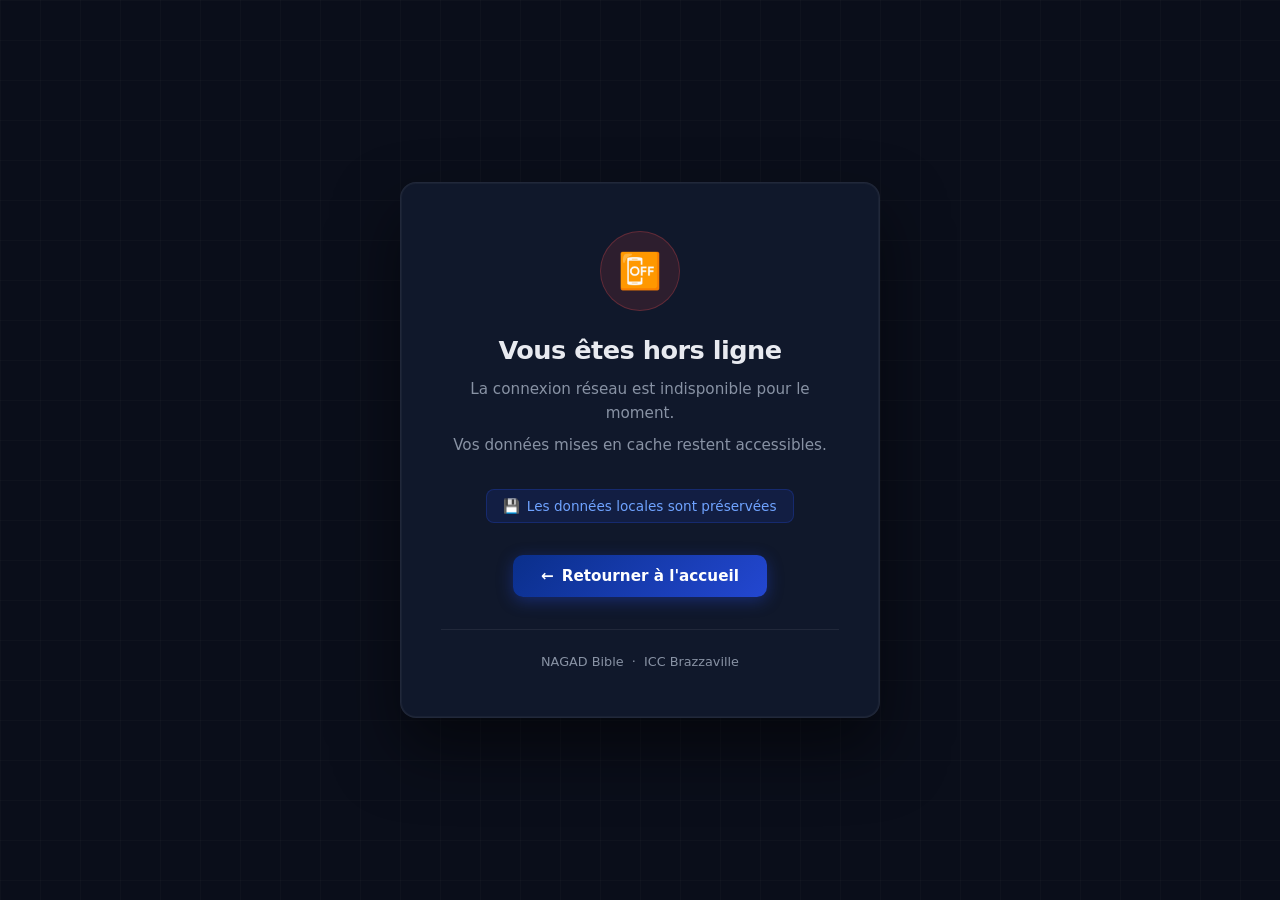
<file: offline.html>
<!DOCTYPE html>
<html lang="fr">
<head>
  <meta charset="UTF-8">
  <meta name="viewport" content="width=device-width, initial-scale=1.0">
  <meta name="description" content="NAGAD Bible — Hors ligne">
  <title>Hors Ligne — NAGAD Bible</title>
  <style>
    /* ── Variables inline (pas de dépendance style.css) ── */
    :root {
      --bg: #0a0e1a;
      --bg-card: #10182b;
      --text: #e8eaf0;
      --text-muted: #8892a4;
      --accent: #2347d1;
      --danger: #ff4f4f;
      --border: rgba(255, 255, 255, 0.07);
      --radius: 16px;
    }

    *, *::before, *::after {
      margin: 0;
      padding: 0;
      box-sizing: border-box;
    }

    html, body {
      height: 100%;
    }

    body {
      font-family: 'Segoe UI', system-ui, -apple-system, sans-serif;
      background-color: var(--bg);
      color: var(--text);
      display: flex;
      flex-direction: column;
      align-items: center;
      justify-content: center;
      min-height: 100vh;
      padding: 2rem;
      /* Grille subtile en fond */
      background-image: linear-gradient(rgba(255,255,255,.02) 1px, transparent 1px),
                        linear-gradient(90deg, rgba(255,255,255,.02) 1px, transparent 1px);
      background-size: 40px 40px;
    }

    /* ── Carte centrale ── */
    .card {
      background: var(--bg-card);
      border: 1px solid var(--border);
      border-radius: var(--radius);
      padding: 3rem 2.5rem;
      text-align: center;
      max-width: 480px;
      width: 100%;
      box-shadow: 0 32px 64px rgba(0, 0, 0, 0.5),
                  0 0 0 1px rgba(255, 255, 255, 0.04) inset;
    }

    /* ── Icône ── */
    .icon-wrap {
      width: 80px;
      height: 80px;
      margin: 0 auto 1.5rem;
      background: rgba(255, 79, 79, 0.12);
      border-radius: 50%;
      display: flex;
      align-items: center;
      justify-content: center;
      font-size: 2.2rem;
      border: 1px solid rgba(255, 79, 79, 0.25);
    }

    /* ── Titre ── */
    h1 {
      font-size: 1.6rem;
      font-weight: 700;
      letter-spacing: -0.02em;
      margin-bottom: 0.75rem;
      color: var(--text);
    }

    /* ── Description ── */
    p {
      font-size: 0.95rem;
      line-height: 1.6;
      color: var(--text-muted);
      margin-bottom: 0.5rem;
    }

    p + p {
      margin-bottom: 2rem;
    }

    /* ── Badge info ── */
    .info-badge {
      display: inline-flex;
      align-items: center;
      gap: 0.4rem;
      background: rgba(35, 71, 209, 0.15);
      border: 1px solid rgba(35, 71, 209, 0.3);
      color: #6fa3ff;
      border-radius: 8px;
      padding: 0.5rem 1rem;
      font-size: 0.85rem;
      margin-bottom: 2rem;
    }

    /* ── Bouton retour ── */
    .btn-back {
      display: inline-flex;
      align-items: center;
      gap: 0.5rem;
      background: linear-gradient(135deg, #0a2f8b, #2347d1);
      color: #ffffff;
      text-decoration: none;
      padding: 0.75rem 1.75rem;
      border-radius: 10px;
      font-size: 0.95rem;
      font-weight: 600;
      transition: opacity 0.2s ease, transform 0.15s ease;
      box-shadow: 0 4px 16px rgba(35, 71, 209, 0.4);
    }

    .btn-back:hover {
      opacity: 0.9;
      transform: translateY(-1px);
    }

    .btn-back:active {
      transform: translateY(0);
    }

    /* ── Footer de la carte ── */
    .card-footer {
      margin-top: 2rem;
      padding-top: 1.5rem;
      border-top: 1px solid var(--border);
      font-size: 0.8rem;
      color: var(--text-muted);
    }

    /* ── Responsive ── */
    @media (max-width: 480px) {
      .card {
        padding: 2rem 1.5rem;
      }

      h1 {
        font-size: 1.3rem;
      }
    }
  </style>
</head>
<body>

  <div class="card">

    <!-- Icône -->
    <div class="icon-wrap" role="img" aria-label="Hors ligne">
      📴
    </div>

    <!-- Titre & message -->
    <h1>Vous êtes hors ligne</h1>
    <p>La connexion réseau est indisponible pour le moment.</p>
    <p>Vos données mises en cache restent accessibles.</p>

    <!-- Info cache -->
    <div class="info-badge">
      <span aria-hidden="true">💾</span>
      <span>Les données locales sont préservées</span>
    </div>

    <!-- Bouton retour -->
    <a href="./index.html" class="btn-back">
      <span aria-hidden="true">←</span>
      Retourner à l'accueil
    </a>

    <!-- Footer -->
    <div class="card-footer">
      NAGAD Bible &nbsp;·&nbsp; ICC Brazzaville
    </div>

  </div>

</body>
</html>
</file>
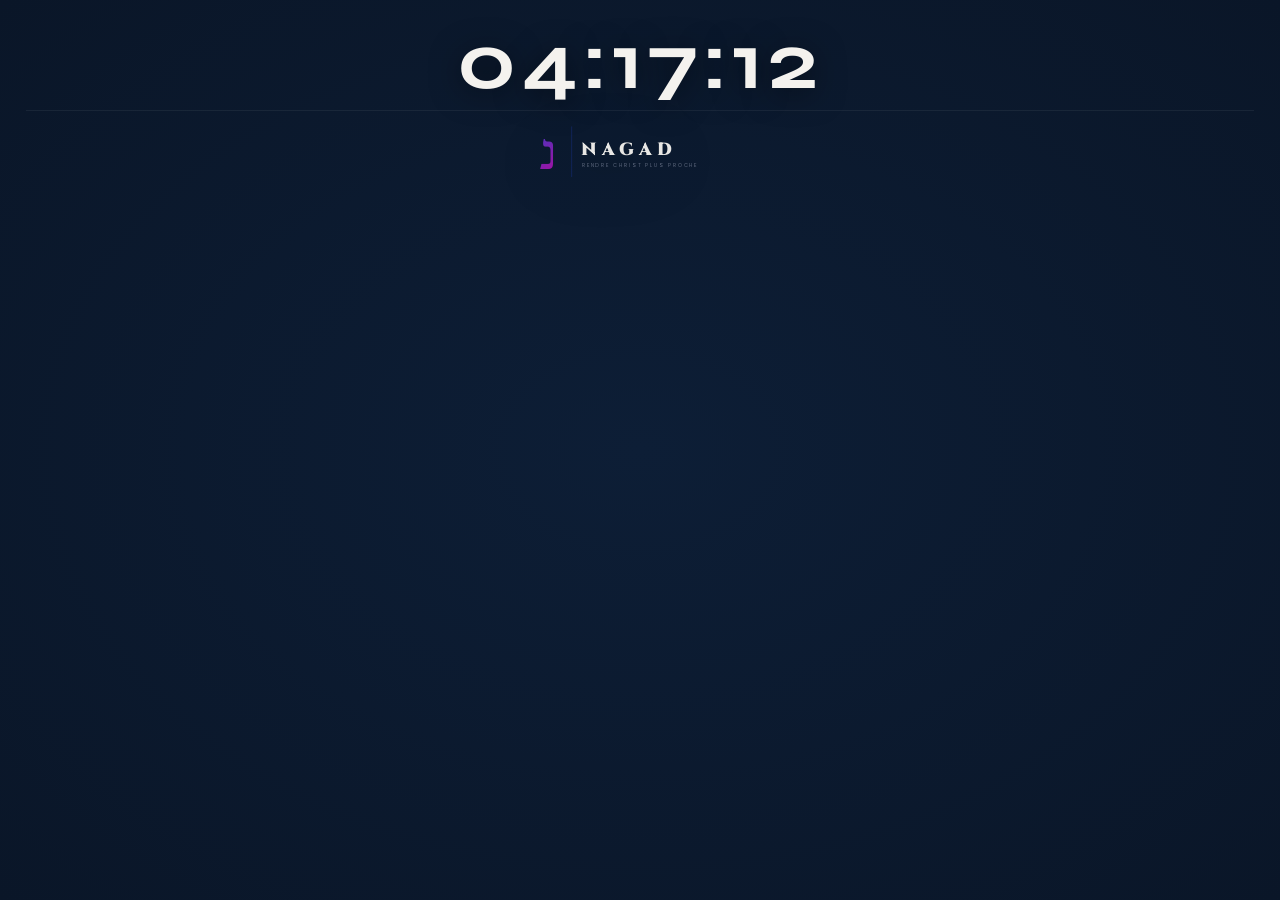
<file: projection-timer.html>
<!DOCTYPE html>
<html lang="fr" dir="ltr">
<head>
  <meta charset="UTF-8">
  <meta name="viewport" content="width=device-width, initial-scale=1.0">
  <title>NAGAD Bible — Projection Temps</title>
  <link rel="preconnect" href="https://fonts.googleapis.com">
  <link rel="preconnect" href="https://fonts.gstatic.com" crossorigin>
  <link href="https://fonts.googleapis.com/css2?family=Cinzel:wght@400;700;900&family=Syne:wght@700;800&family=Inter:ital,wght@0,300;0,400;1,300&family=Noto+Serif+Hebrew:wght@400&family=Poppins:wght@300;400;600;700&display=swap" rel="stylesheet">
  <style>
    :root {
      --bg: #0a1628;
      --card-bg: rgba(13, 30, 54, 0.92);
      --border: rgba(255,255,255,0.08);
      --text: #f4f2ee;
      --muted: #7a8499;
      --shadow: 0 8px 32px rgba(0,0,0,0.5);
      --grad: linear-gradient(145deg, #2347d1 0%, #d6009d 100%);
      --warn: #FF8C00;
      --crit: #FF0000;
      --pause: #6b7280;
      --stop: #4b5563;
      --clock-font: 'Syne', 'Arial Black', sans-serif;
      --text-font: 'Inter', 'Arial', sans-serif;
    }
    * { margin:0; padding:0; box-sizing:border-box; }
    html, body {
      width: 100vw; height: 100vh;
      overflow: hidden;
      background: var(--bg);
      font-family: var(--text-font);
      color: var(--text);
    }

    /* ── Conteneur principal en grille fixe ──────────────── */
    #proj-timer-root {
      display: grid;
      grid-template-rows: auto 1fr auto;
      width: 100vw;
      height: 100vh;
      padding: 1.5vh 2vw 1.5vh;
      gap: 0.8vh;
      background: radial-gradient(ellipse at center, #0d1e36, #0a1628);
      overflow: hidden;
    }

    /* ── Horloge ──────────────────────────────────────────── */
    .clock-section {
      min-height: clamp(40px, 8vh, 80px);
      max-height: clamp(56px, 12vh, 130px);
      display: flex;
      justify-content: center;
      align-items: center;
      border-bottom: 1px solid rgba(255,255,255,0.06);
    }
    #proj-clock {
      font-family: var(--clock-font);
      font-size: clamp(2.2rem, 8vw, 5rem);
      font-weight: 700;
      letter-spacing: 0.06em;
      text-shadow: 0 4px 30px rgba(0,0,0,0.5);
    }

    /* ── Grille des timers ───────────────────────────────── */
    #proj-timers {
      min-height: 0;          /* empêche le débordement */
      display: grid;
      gap: 1.2vh 1.2vw;
      align-content: center;
      justify-content: center;
      overflow: hidden;
      padding: 0.5vh 0;
      transition: gap 0.2s ease;
    }

    /* ── Logo ────────────────────────────────────────────── */
    #timer-logo-container {
      min-height: clamp(30px, 5vh, 70px);
      max-height: clamp(40px, 8vh, 90px);
      display: flex;
      justify-content: center;
      align-items: flex-end;
      padding-bottom: 0.5vh;
      opacity: 0.95;
      filter: drop-shadow(0 8px 40px rgba(0,0,0,0.7));
    }
    #timer-logo-container svg {
      width: 100%;
      height: 100%;
      max-width: 340px;
    }

    /* ── Disposition des cartes selon le nombre ──────────── */
    #proj-timers.count-0 { display: none; }

    #proj-timers.count-1 {
      grid-template-columns: 1fr;
      justify-items: center;
      align-items: center;
    }
    #proj-timers.count-1 .timer-card {
      width: 60%;
      aspect-ratio: 16 / 9;
      padding: 0.8rem 1rem;
    }
    #proj-timers.count-1 .timer-value { font-size: clamp(2rem, 4vw, 3.5rem); }
    #proj-timers.count-1 .timer-title { font-size: clamp(0.7rem, 1.2vw, 1rem); }

    #proj-timers.count-2 {
      grid-template-columns: 1fr 1fr;
      align-items: center;
    }
    #proj-timers.count-2 .timer-card {
      width: 100%;
      aspect-ratio: 16 / 9;
      padding: 0.8rem 1rem;
    }

    #proj-timers.count-3 {
      grid-template-columns: 1fr 1fr;
      grid-template-rows: 1fr 1fr;
      gap: 1vh 1.2vw;
    }
    #proj-timers.count-3 .timer-card {
      width: 100%;
      height: 100%;
      aspect-ratio: 16 / 9;
      padding: 0.6rem 0.8rem;
    }
    #proj-timers.count-3 .timer-card:last-child {
      grid-column: 1 / -1;
      justify-self: center;
      width: 60%;
    }
    #proj-timers.count-3 .timer-value { font-size: clamp(1.8rem, 3vw, 2.8rem); }

    #proj-timers.count-4 {
      grid-template-columns: 1fr 1fr;
      grid-template-rows: 1fr 1fr;
      gap: 0.8vh 1vw;
    }
    #proj-timers.count-4 .timer-card {
      width: 100%;
      height: 100%;
      aspect-ratio: 16 / 9;
      padding: 0.4rem 0.6rem;
    }
    #proj-timers.count-4 .timer-value { font-size: clamp(1.4rem, 2.5vw, 2.2rem); }
    #proj-timers.count-4 .timer-title { font-size: clamp(0.55rem, 0.9vw, 0.75rem); }
    #proj-timers.count-4 .timer-status { font-size: clamp(0.45rem, 0.7vw, 0.6rem); }

    /* ── Style des cartes ────────────────────────────────── */
    .timer-card {
      background: var(--card-bg);
      backdrop-filter: blur(12px);
      -webkit-backdrop-filter: blur(12px);
      border: 1px solid var(--border);
      border-radius: 16px;
      display: flex;
      flex-direction: column;
      justify-content: center;
      align-items: center;
      text-align: center;
      box-shadow: var(--shadow);
      position: relative;
      overflow: hidden;
      transition: border-color 0.3s, box-shadow 0.3s, background 0.3s;
      animation: fadeIn 0.4s ease forwards;
      min-height: 0;
    }
    @keyframes fadeIn { from { opacity:0; transform: translateY(15px); } to { opacity:1; transform: translateY(0); } }
    .timer-card::before {
      content: '';
      position: absolute;
      top: 0; left: 0; right: 0;
      height: 3px;
      background: var(--grad);
      opacity: 0.6;
    }
    .timer-card.alert-active {
      animation: alert-blink 0.8s infinite;
      border-color: var(--crit);
      box-shadow: 0 0 40px rgba(255,0,0,0.6);
    }
    @keyframes alert-blink { 0%, 100% { background: rgba(255,0,0,0.15); } 50% { background: rgba(255,0,0,0.35); } }
    .timer-card.warn { border-color: var(--warn); box-shadow: 0 0 20px rgba(255,140,0,0.4); }
    .timer-card.crit { border-color: var(--crit); box-shadow: 0 0 30px rgba(255,0,0,0.5); }
    .timer-card.paused { opacity: 0.6; }
    .timer-card.stopped { opacity: 0.4; }

    .timer-title {
      width: 100%;
      height: calc(100% / 9);
      min-height: 24px;
      display: flex;
      align-items: center;
      justify-content: center;
      font-weight: 600;
      text-transform: uppercase;
      letter-spacing: 0.05em;
      background: rgba(0,0,0,0.3);
      border-bottom: 1px solid rgba(255,255,255,0.05);
      padding: 0 0.5rem;
      font-size: clamp(0.65rem, 1.1vw, 1rem);
      overflow: hidden;
      white-space: nowrap;
      text-overflow: ellipsis;
      flex-shrink: 0;
    }
    .timer-body {
      flex: 1;
      display: flex;
      flex-direction: column;
      justify-content: center;
      align-items: center;
      padding: 0.2rem 0.5rem;
      width: 100%;
      min-height: 0;
    }
    .timer-value {
      font-family: var(--clock-font);
      font-weight: 800;
      line-height: 1.2;
      text-shadow: 0 2px 20px rgba(0,0,0,0.3);
      font-size: clamp(1.8rem, 4vw, 4rem);
    }
    .timer-value.normal   { color: #f4f2ee; }
    .timer-value.warning  { color: var(--warn); }
    .timer-value.critical { color: var(--crit); }
    .timer-value.paused   { color: var(--pause); }
    .timer-value.stopped  { color: var(--stop); }

    .timer-status {
      font-weight: 600;
      text-transform: uppercase;
      letter-spacing: 0.08em;
      padding: 0.1rem 0.6rem;
      border-radius: 20px;
      background: rgba(255,255,255,0.05);
      color: var(--muted);
      margin-top: 0.2rem;
      font-size: clamp(0.5rem, 0.8vw, 0.7rem);
    }
    .timer-status.running { color:#4ade80; background:rgba(74,222,128,0.12); }
    .timer-status.paused  { color:#facc15; background:rgba(250,204,21,0.12); }
    .timer-status.stopped { color:#9ca3af; background:rgba(156,163,175,0.08); }
    .timer-status.clock   { color:#60a5fa; background:rgba(96,165,250,0.12); }

    .timer-progress {
      width: 80%;
      height: 6px;
      background: rgba(255,255,255,0.1);
      border-radius: 3px;
      margin-top: 0.3rem;
      overflow: hidden;
      transition: height 0.2s;
    }
    .timer-progress-bar {
      height: 100%;
      width: 0%;
      background: var(--grad);
      transition: width 0.3s ease;
      border-radius: 3px;
    }
    .timer-progress-bar.warning { background: var(--warn); }
    .timer-progress-bar.critical { background: var(--crit); }

    .timer-alert-msg {
      position: absolute;
      top: 50%; left: 50%;
      transform: translate(-50%, -50%);
      font-size: clamp(1rem, 3vw, 2.5rem);
      font-weight: 700;
      color: #fff;
      text-shadow: 0 0 20px rgba(255,0,0,0.8);
      background: rgba(0,0,0,0.6);
      padding: 0.2rem 1.5rem;
      border-radius: 12px;
      border: 2px solid var(--crit);
      display: none;
      pointer-events: none;
      z-index: 5;
    }
    .timer-alert-msg.on { display: block; animation: alert-msg-pulse 1s infinite; }
    @keyframes alert-msg-pulse { 0%, 100% { transform: translate(-50%, -50%) scale(1); } 50% { transform: translate(-50%, -50%) scale(1.05); } }

    /* ── Bouton de sortie plein écran ────────────────────── */
    .fullscreen-exit-btn {
      position: fixed;
      top: 16px; right: 20px;
      z-index: 100;
      background: rgba(0,0,0,0.5);
      border: 1px solid rgba(255,255,255,0.2);
      color: #fff;
      padding: 6px 14px;
      border-radius: 20px;
      font-size: 12px;
      cursor: pointer;
      opacity: 0.5;
      transition: opacity 0.2s;
      display: none;
    }
    .fullscreen-exit-btn:hover { opacity:1; }
    .fullscreen-exit-btn.visible { display:block; }

    /* ── Mode plein écran (grille réduite à une ligne) ──── */
    #proj-timer-root.fullscreen {
      grid-template-rows: 1fr;
      padding: 0;
      gap: 0;
    }
    #proj-timer-root.fullscreen .clock-section,
    #proj-timer-root.fullscreen #timer-logo-container {
      display: none;
    }
    #proj-timer-root.fullscreen #proj-timers {
      gap: 0;
      padding: 0;
    }
    #proj-timer-root.fullscreen #proj-timers .timer-card {
      border-radius: 0;
      padding: 2rem 3rem;
      aspect-ratio: auto;
    }
    #proj-timer-root.fullscreen #proj-timers .timer-value {
      font-size: clamp(4rem, 12vw, 8rem);
    }
    #proj-timer-root.fullscreen #proj-timers .timer-title {
      font-size: clamp(1.5rem, 3vw, 2.5rem);
    }
    #proj-timer-root.fullscreen #proj-timers .timer-status {
      font-size: clamp(0.8rem, 1.5vw, 1.2rem);
    }
    #proj-timer-root.fullscreen #proj-timers .timer-progress {
      height: 12px;
    }
  </style>
</head>
<body>

<div id="proj-timer-root">
  <!-- Horloge -->
  <div class="clock-section">
    <div id="proj-clock">--:--:--</div>
  </div>

  <!-- Grille des timers -->
  <div id="proj-timers"></div>

  <!-- Logo NAGAD (toujours présent) -->
  <div id="timer-logo-container">
    <svg viewBox="0 0 600 160" xmlns="http://www.w3.org/2000/svg">
      <defs>
        <linearGradient id="nagad-logo-grad" x1="20" y1="12" x2="140" y2="148" gradientUnits="userSpaceOnUse">
          <stop offset="0%" stop-color="#2347d1"/>
          <stop offset="100%" stop-color="#d6009d"/>
        </linearGradient>
        <clipPath id="nagad-logo-clip">
          <text x="80" y="120" font-family="'Noto Serif Hebrew','Times New Roman',serif" font-size="110" text-anchor="middle">נ</text>
        </clipPath>
      </defs>
      <rect x="10" y="8" width="140" height="144" clip-path="url(#nagad-logo-clip)" fill="url(#nagad-logo-grad)"/>
      <line x1="138" y1="20" x2="138" y2="140" stroke="#2347d1" stroke-width="1.2" opacity="0.55"/>
      <text x="160" y="88" font-family="'Cinzel','Georgia',serif" font-size="42" font-weight="900" letter-spacing="12" fill="#f4f2ee">NAGAD</text>
      <text x="162" y="116" font-family="'Poppins','Arial',sans-serif" font-size="12" font-weight="300" letter-spacing="4.5" fill="#7a8499">RENDRE CHRIST PLUS PROCHE</text>
    </svg>
  </div>
</div>

<button class="fullscreen-exit-btn" id="fullscreen-exit-btn" aria-label="Quitter le mode plein écran">✕ Quitter</button>

<script src="./constants.js"></script>
<script src="./projection-shared.js"></script>

<script>
  'use strict';

  const channel = createProjectionChannel(PROJECTION_CHANNELS.TIMER);
  let timers = [];
  let clockInterval = null;
  let fullscreenTimerId = null;
  const MAX_VISIBLE_TIMERS = 4;
  const RELAY_TYPES = new Set([
    'show-timer-state', 'timer-tick', 'timer-hide-chrono',
    'timer-fullscreen-enter', 'timer-fullscreen-exit'
  ]);

  // ─── Gestion des messages ────────────────────────────────
  function handleMessage(e) {
    const msg = e.data;
    if (!isValidProjectionMessage(msg)) return;

    switch (msg.type) {
      case 'show-timer-state':
        if (msg.data?.timers) { timers = msg.data.timers; render(); }
        if (msg.data?.clocks) {
          msg.data.clocks.forEach(c => {
            if (!timers.find(t => t.id === c.id)) timers.push({ ...c, mode: 'clock' });
          });
          render();
        }
        break;
      case 'timer-tick':
        if (msg.id === 'system-clock') break;
        const t = timers.find(t => t.id === msg.id);
        if (t) {
          t.elapsed = msg.elapsed;
          t.severity = msg.severity;
          t.blink = msg.blink;
          t.alertActive = (t.elapsed <= 0 && t.status === 'running');
          updateSingle(msg.id);
        }
        break;
      case 'timer-hide-chrono':
        timers = [];
        render();
        break;
      case 'timer-fullscreen-enter':
        if (msg.timerId) {
          fullscreenTimerId = msg.timerId;
          render(true);
          document.getElementById('fullscreen-exit-btn').classList.add('visible');
          document.getElementById('proj-timer-root').classList.add('fullscreen');
        }
        break;
      case 'timer-fullscreen-exit':
        fullscreenTimerId = null;
        render(true);
        document.getElementById('fullscreen-exit-btn').classList.remove('visible');
        document.getElementById('proj-timer-root').classList.remove('fullscreen');
        break;
    }
  }

  channel.onmessage = handleMessage;

  // Relay réseau
  if (typeof initRelayClient === 'function') {
    initRelayClient(msg => {
      if (RELAY_TYPES.has(msg.type)) {
        handleMessage({ data: msg });
      }
    });
  }

  // ─── Horloge ───────────────────────────────────────────────
  function startClock() {
    if (clockInterval) clearInterval(clockInterval);
    updateClock();
    clockInterval = setInterval(updateClock, 1000);
  }
  function updateClock() {
    const el = document.getElementById('proj-clock');
    if (el) el.textContent = new Date().toTimeString().slice(0, 8);
  }

  // ─── Rendu principal ──────────────────────────────────────
  function render(keepAnim = false) {
    const container = document.getElementById('proj-timers');
    if (!container) return;

    // Filtrage des timers visibles
    let visible = timers.filter(t => t.visibleOnStage !== false);
    if (fullscreenTimerId) {
      const fsTimer = visible.find(t => t.id === fullscreenTimerId);
      if (fsTimer) {
        visible = [fsTimer];
      } else {
        // Le timer plein écran n'existe plus → sortie forcée
        fullscreenTimerId = null;
        document.getElementById('fullscreen-exit-btn').classList.remove('visible');
        document.getElementById('proj-timer-root').classList.remove('fullscreen');
      }
    }

    // Limiter à 4
    if (visible.length > MAX_VISIBLE_TIMERS) {
      visible = visible.slice(0, MAX_VISIBLE_TIMERS);
    }

    const effectiveCount = Math.min(visible.length, MAX_VISIBLE_TIMERS);
    // La classe count-* gère la disposition des cartes
    container.className = 'count-' + effectiveCount;

    // Le mode plein écran est géré par une classe sur le root
    // (déjà ajoutée/supprimée par les messages)

    // Logo et horloge ne sont plus masqués par JS ; c'est le CSS qui gère via .fullscreen

    if (effectiveCount === 0) {
      container.innerHTML = '';
      return;
    }

    container.innerHTML = visible.map((t, i) => buildCard(t, i)).join('');

    if (!keepAnim) {
      container.querySelectorAll('.timer-card').forEach((card, i) => {
        setTimeout(() => { card.style.animation = 'fadeIn 0.4s ease forwards'; }, i * 80);
      });
    }
  }

  // ─── Construction d'une carte ─────────────────────────────
  function buildCard(timer, index) {
    const timeStr = formatTime(timer.elapsed || 0, timer.format || 'auto');
    const sev = timer.severity || 'normal';
    const status = timer.status || 'idle';
    const isClock = timer.mode === 'clock';
    const alertOn = timer.alertActive && timer.elapsed <= 0 && timer.status === 'running';
    const alertMsg = esc(timer.alertMessage || '⏰ Temps écoulé !');
    const textColor = timer.textColor || null;

    let progressPercent = 0;
    if (timer.mode === 'countdown' && timer.targetTimestamp && timer.createdAt) {
      const total = timer.targetTimestamp - timer.createdAt;
      if (total > 0) {
        const remaining = timer.elapsed;
        progressPercent = Math.min(100, Math.max(0, ((total - remaining) / total) * 100));
      }
    } else if (timer.mode === 'specific_time' || timer.mode === 'specific_date') {
      if (timer.targetTimestamp && timer.createdAt) {
        const total = timer.targetTimestamp - timer.createdAt;
        if (total > 0) {
          const remaining = timer.elapsed;
          progressPercent = Math.min(100, Math.max(0, ((total - remaining) / total) * 100));
        }
      }
    }
    const progressClass = sev === 'warning' ? 'warning' : sev === 'critical' ? 'critical' : '';

    return `
      <div class="timer-card ${sev==='warning'?'warn':''} ${sev==='critical'?'crit':''} ${status==='paused'?'paused':''} ${status==='stopped'?'stopped':''} ${alertOn ? 'alert-active' : ''}"
           data-id="${esc(timer.id)}" data-index="${index}"
           style="${textColor ? `--timer-text-color: ${textColor};` : ''}">
        <div class="timer-title" style="${textColor ? `color: ${textColor};` : ''}" title="${esc(timer.title||'')}">${esc(timer.title || 'Minuteur')}</div>
        <div class="timer-body">
          <div class="timer-value ${sev}" style="${textColor ? `color: ${textColor};` : ''}">${esc(timeStr)}</div>
          <div class="timer-status ${isClock ? 'clock' : status}">${isClock ? 'Horloge' : esc(status)}</div>
          ${!isClock && timer.mode !== 'clock' ? `
            <div class="timer-progress">
              <div class="timer-progress-bar ${progressClass}" style="width: ${progressPercent}%;"></div>
            </div>
          ` : ''}
          <div class="timer-alert-msg ${alertOn ? 'on' : ''}">${alertMsg}</div>
        </div>
      </div>`;
  }

  // ─── Mise à jour d'une carte individuelle (tick) ─────────
  function updateSingle(id) {
    const card = document.querySelector(`.timer-card[data-id="${CSS.escape(id)}"]`);
    const timer = timers.find(t => t.id === id);
    if (!card || !timer) return;

    const timeStr = formatTime(timer.elapsed || 0, timer.format || 'auto');
    const sev = timer.severity || 'normal';
    const status = timer.status || 'idle';
    const isClock = timer.mode === 'clock';
    const alertOn = timer.alertActive && timer.elapsed <= 0 && timer.status === 'running';
    const textColor = timer.textColor || null;

    card.className = `timer-card ${sev==='warning'?'warn':''} ${sev==='critical'?'crit':''} ${status==='paused'?'paused':''} ${status==='stopped'?'stopped':''} ${alertOn ? 'alert-active' : ''}`;
    if (textColor) card.style.setProperty('--timer-text-color', textColor);
    const titleEl = card.querySelector('.timer-title');
    if (titleEl) titleEl.style.color = textColor || '';

    const valEl = card.querySelector('.timer-value');
    if (valEl) {
      valEl.textContent = timeStr;
      valEl.className = 'timer-value ' + sev;
      if (textColor) valEl.style.color = textColor;
    }

    const badge = card.querySelector('.timer-status');
    if (badge) {
      badge.textContent = isClock ? 'Horloge' : status;
      badge.className = 'timer-status ' + (isClock ? 'clock' : status);
    }

    const alertMsgEl = card.querySelector('.timer-alert-msg');
    if (alertMsgEl) {
      if (alertOn) {
        alertMsgEl.textContent = timer.alertMessage || '⏰ Temps écoulé !';
        alertMsgEl.classList.add('on');
      } else {
        alertMsgEl.classList.remove('on');
      }
    }

    const progressBar = card.querySelector('.timer-progress-bar');
    if (progressBar) {
      let progressPercent = 0;
      if (timer.mode === 'countdown' && timer.targetTimestamp && timer.createdAt) {
        const total = timer.targetTimestamp - timer.createdAt;
        if (total > 0) {
          const remaining = timer.elapsed;
          progressPercent = Math.min(100, Math.max(0, ((total - remaining) / total) * 100));
        }
      } else if (timer.mode === 'specific_time' || timer.mode === 'specific_date') {
        if (timer.targetTimestamp && timer.createdAt) {
          const total = timer.targetTimestamp - timer.createdAt;
          if (total > 0) {
            const remaining = timer.elapsed;
            progressPercent = Math.min(100, Math.max(0, ((total - remaining) / total) * 100));
          }
        }
      }
      progressBar.style.width = progressPercent + '%';
      progressBar.className = 'timer-progress-bar' + (sev === 'warning' ? ' warning' : sev === 'critical' ? ' critical' : '');
    }
  }

  // ─── Formatage du temps ──────────────────────────────────
  function formatTime(ms, fmt) {
    if (ms < 0) ms = 0;
    const totalSec = Math.floor(ms / 1000);
    const d = Math.floor(totalSec / 86400);
    const h = Math.floor((totalSec % 86400) / 3600);
    const m = Math.floor((totalSec % 3600) / 60);
    const s = totalSec % 60;
    if (fmt === 'auto') {
      if (d > 0) return `${d}j ${String(h).padStart(2,'0')}:${String(m).padStart(2,'0')}:${String(s).padStart(2,'0')}`;
      if (h > 0) return `${String(h).padStart(2,'0')}:${String(m).padStart(2,'0')}:${String(s).padStart(2,'0')}`;
      return `${String(m).padStart(2,'0')}:${String(s).padStart(2,'0')}`;
    }
    return `${String(m).padStart(2,'0')}:${String(s).padStart(2,'0')}`;
  }

  // ─── Événement du bouton de sortie plein écran ───────────
  document.getElementById('fullscreen-exit-btn').addEventListener('click', () => {
    safePostMessage({ type: 'timer-fullscreen-exit' });
  });

  // ─── Démarrage ────────────────────────────────────────────
  startClock();
  render();

  window.addEventListener('beforeunload', () => {
    if (clockInterval) clearInterval(clockInterval);
  });

  console.warn('[Projection-Timer] Prêt — canal "' + PROJECTION_CHANNELS.TIMER + '" ✓');
</script>

</body>
</html>
</file>
